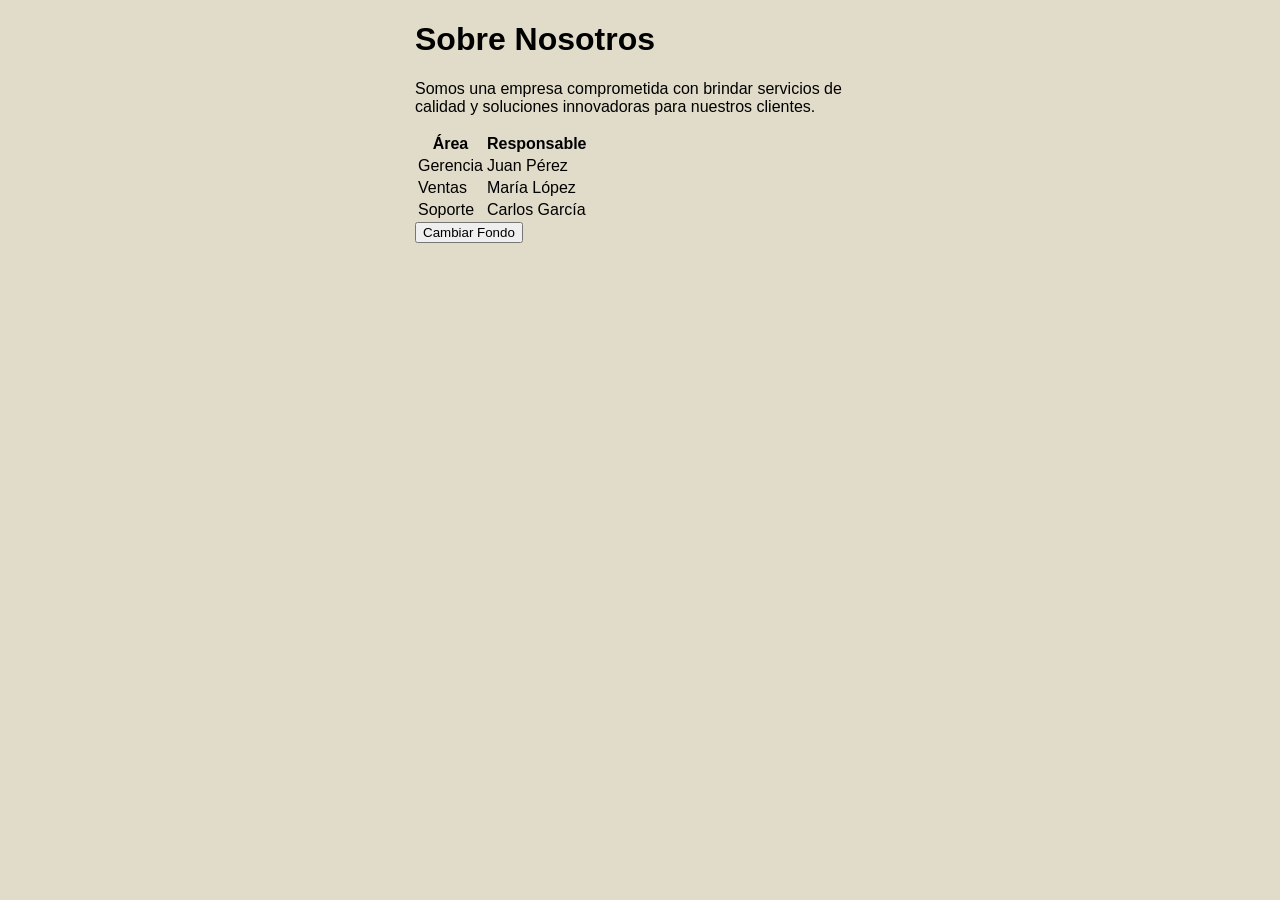
<file: nosotros.html>
<!DOCTYPE html>
<html lang="es">
<head>
    <meta charset="UTF-8">
    <meta name="viewport" content="width=device-width, initial-scale=1.0">
    <title>Nosotros</title>
    <link rel="stylesheet" href="styles.css">
</head>
<body>

    <div class="contenedor">
        <h1>Sobre Nosotros</h1>

        <p>
            Somos una empresa comprometida con brindar servicios de calidad
            y soluciones innovadoras para nuestros clientes.
        </p>

        <table>
            <thead>
                <tr>
                    <th>Área</th>
                    <th>Responsable</th>
                </tr>
            </thead>
            <tbody>
                <tr>
                    <td>Gerencia</td>
                    <td>Juan Pérez</td>
                </tr>
                <tr>
                    <td>Ventas</td>
                    <td>María López</td>
                </tr>
                <tr>
                    <td>Soporte</td>
                    <td>Carlos García</td>
                </tr>
            </tbody>
        </table>

        <button>Cambiar Fondo</button>
    </div>
<script src="script.js"></script>
</body>
</html>
</file>
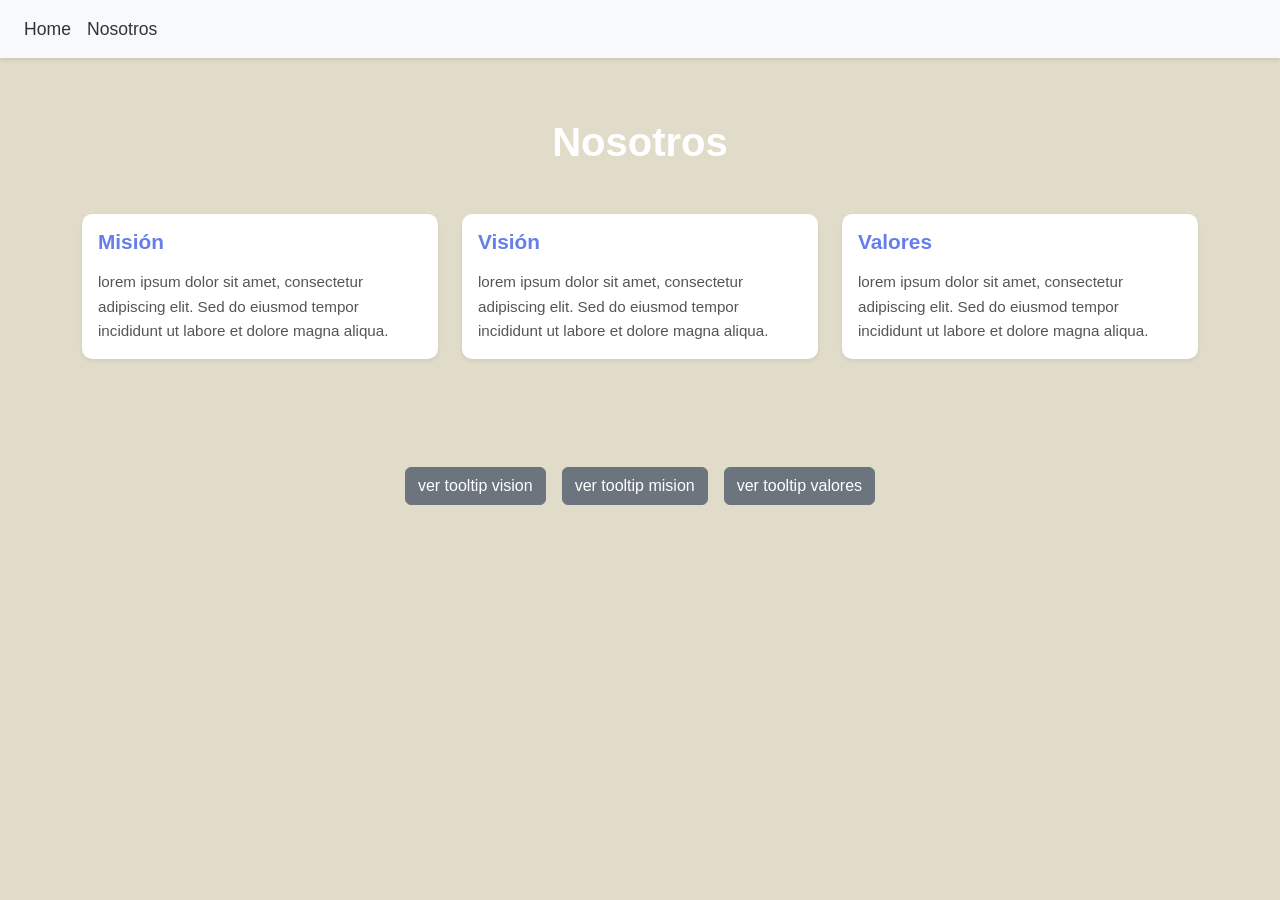
<file: Nostros.html>
<!DOCTYPE html>
<html lang="en">

<head>
    <meta charset="UTF-8">
    <meta name="viewport" content="width=device-width, initial-scale=1.0">
    <link href="https://cdn.jsdelivr.net/npm/bootstrap@5.3.8/dist/css/bootstrap.min.css" rel="stylesheet"
        integrity="sha384-sRIl4kxILFvY47J16cr9ZwB07vP4J8+LH7qKQnuqkuIAvNWLzeN8tE5YBujZqJLB" crossorigin="anonymous">
    <link rel="stylesheet" href="nostros.css">
    <title>Nostros</title>
</head>

<body>
    <nav class="navbar navbar-expand-lg navbar-light bg-light">
        <a class="navbar-brand" href="#"></a>
        <button class="navbar-toggler" type="button" data-toggle="collapse" data-target="#navbarNavDropdown"
            aria-controls="navbarNavDropdown" aria-expanded="false" aria-label="Toggle navigation">
            <span class="navbar-toggler-icon"></span>
        </button>
        <div class="collapse navbar-collapse" id="navbarNavDropdown">
            <ul class="navbar-nav">
                <li class="nav-item ">
                    <a class="nav-link" href="index.html">Home</span></a>
                </li>
                <li class="nav-item">
                    <a class="nav-link active" href="Nostros.html">Nosotros</a>
                </li>
            </ul>
        </div>
    </nav>
    <main class="main-section">
        <div class="container">
            <h1 class="section-title">Nosotros</h1>

            <div class="row g-4 mt-4">
                <div class="col-md-4">
                    <div class="card h-100 shadow-sm">
                        <div class="card-body">
                            <h5 class="card-title">Misión</h5>
                            <p class="card-text">lorem ipsum dolor sit amet, consectetur adipiscing elit. Sed do eiusmod
                                tempor incididunt ut labore et dolore magna aliqua.
                            </p>
                        </div>
                    </div>
                </div>

                <div class="col-md-4">
                    <div class="card h-100 shadow-sm">
                        <div class="card-body">
                            <h5 class="card-title">Visión</h5>
                            <p class="card-text">lorem ipsum dolor sit amet, consectetur adipiscing elit. Sed do eiusmod
                                tempor incididunt ut labore et dolore magna aliqua.
                            </p>
                        </div>
                    </div>
                </div>

                <div class="col-md-4">
                    <div class="card h-100 shadow-sm">
                        <div class="card-body">
                            <h5 class="card-title">Valores</h5>
                            <p class="card-text">lorem ipsum dolor sit amet, consectetur adipiscing elit. Sed do eiusmod
                                tempor incididunt ut labore et dolore magna aliqua.
                            </p>
                        </div>
                    </div>
                </div>
            </div>
        </div>
    </main>
<div class="container mt-5">
    <div class="d-flex justify-content-center gap-3">
    <button type="button" class="btn btn-secondary" data-toggle="tooltip" data-placement="vision" title="visión">
        ver tooltip vision
    </button>
    <button type="button" class="btn btn-secondary" data-toggle="tooltip" data-placement="mision"
        title="Misión">
        ver tooltip mision
    </button>
    <button type="button" class="btn btn-secondary" data-toggle="tooltip" data-placement="valores"
        title="Valores">
        ver tooltip valores
    </button>
   
    </div>
</div>
    <script src="https://cdn.jsdelivr.net/npm/bootstrap@5.3.8/dist/js/bootstrap.bundle.min.js"
        integrity="sha384-FKyoEForCGlyvwx9Hj09JcYn3nv7wiPVlz7YYwJrWVcXK/BmnVDxM+D2scQbITxI"
        crossorigin="anonymous"></script>

        <script>
            var tooltipTriggerList = [].slice.call(document.querySelectorAll('[data-toggle="tooltip"]'))
            var tooltipList = tooltipTriggerList.map(function (tooltipTriggerEl) {
                return new bootstrap.Tooltip(tooltipTriggerEl)
            })
        </script>
</body>
</html>
</file>
<file: styles.css>
body {
     background: #E1DCC9;
    font-family: 'Segoe UI', Tahoma, Geneva, Verdana, sans-serif;
}

.main-section {
    padding: 60px 0;
    color: white;
   ;   
}

.section-title {
    font-size: 2.5rem;
    font-weight: bold;
    text-align: center;
    margin-bottom: 10px;
    color: white;
}

.section-subtitle {
    text-align: center;
    font-size: 1.1rem;
    margin-bottom: 40px;
    opacity: 0.9;
}


.card {
    border: none;
    border-radius: 10px;
    transition: transform 0.3s ease, box-shadow 0.3s ease;
    background: white;
}

.card:hover {
    transform: translateY(-10px);
    box-shadow: 0 10px 25px rgba(0, 0, 0, 0.15) !important;
}

.card-title {
    color: #667eea;
    font-weight: bold;
    font-size: 1.3rem;
    margin-bottom: 15px;
}

.card-text {
    color: #555;
    line-height: 1.6;
    font-size: 0.95rem;
}


.navbar {
    box-shadow: 0 2px 4px rgba(0, 0, 0, 0.1);
}

.nav-link {
    font-size: 1.1rem;
    color: #333 !important;
    transition: color 0.3s ease;
}

body{ font-family: sans-serif; width: 450px; margin: auto;}

#galeria{ width: 400px;}

nav ul{ list-style:none; padding-left: 0; 
 display:flex;
}

nav ul li a img{
 width: 100px;
 opacity:50%;
 transition:0.3s;
 filter:grayscale(50%);

 
 &:hover{ opacity:100%;  margin-top:-10px;  filter:grayscale(0%);
  box-shadow: 0 4px 8px rgba(0,0,0,.3)
}
 &:active{transform:scale(0.8)}
 
/* Estilo general */
body {
    font-family: Arial, sans-serif;
    background-color: #f4f4f4;
    margin: 0;
    padding: 0;
}

/* Contenedor principal */
.contenedor {
    width: 80%;
    max-width: 800px;
    margin: 40px auto;
    background-color: white;
    padding: 20px;
    border-radius: 10px;
    box-shadow: 0px 0px 10px rgba(0,0,0,0.1);
}

/* Título */
h1 {
    text-align: center;
    color: #333;
}

/* Párrafo */
p {
    text-align: justify;
    color: #555;
    line-height: 1.6;
}

/* Tabla */
table {
    width: 100%;
    border-collapse: collapse;
    margin-top: 20px;
}

table, th, td {
    border: 1px solid #ccc;
}

th {
    background-color: #007bff;
    color: white;
    padding: 10px;
}

td {
    padding: 10px;
    text-align: center;
}

/* Botón */
button {
    display: block;
    margin: 20px auto;
    padding: 10px 20px;
    background-color: #28a745;
    color: white;
    border: none;
    border-radius: 5px;
    cursor: pointer;
}

button:hover {
    background-color: #218838;

}
}
</file>
<file: nostros.css>
body {
     background: #E1DCC9;
    font-family: 'Segoe UI', Tahoma, Geneva, Verdana, sans-serif;
}

.main-section {
    padding: 60px 0;
    color: white;
   ;   
}

.section-title {
    font-size: 2.5rem;
    font-weight: bold;
    text-align: center;
    margin-bottom: 10px;
    color: white;
}

.section-subtitle {
    text-align: center;
    font-size: 1.1rem;
    margin-bottom: 40px;
    opacity: 0.9;
}


.card {
    border: none;
    border-radius: 10px;
    transition: transform 0.3s ease, box-shadow 0.3s ease;
    background: white;
}

.card:hover {
    transform: translateY(-10px);
    box-shadow: 0 10px 25px rgba(0, 0, 0, 0.15) !important;
}

.card-title {
    color: #667eea;
    font-weight: bold;
    font-size: 1.3rem;
    margin-bottom: 15px;
}

.card-text {
    color: #555;
    line-height: 1.6;
    font-size: 0.95rem;
}


.navbar {
    box-shadow: 0 2px 4px rgba(0, 0, 0, 0.1);
}

.nav-link {
    font-size: 1.1rem;
    color: #333 !important;
    transition: color 0.3s ease;
}
</file>
